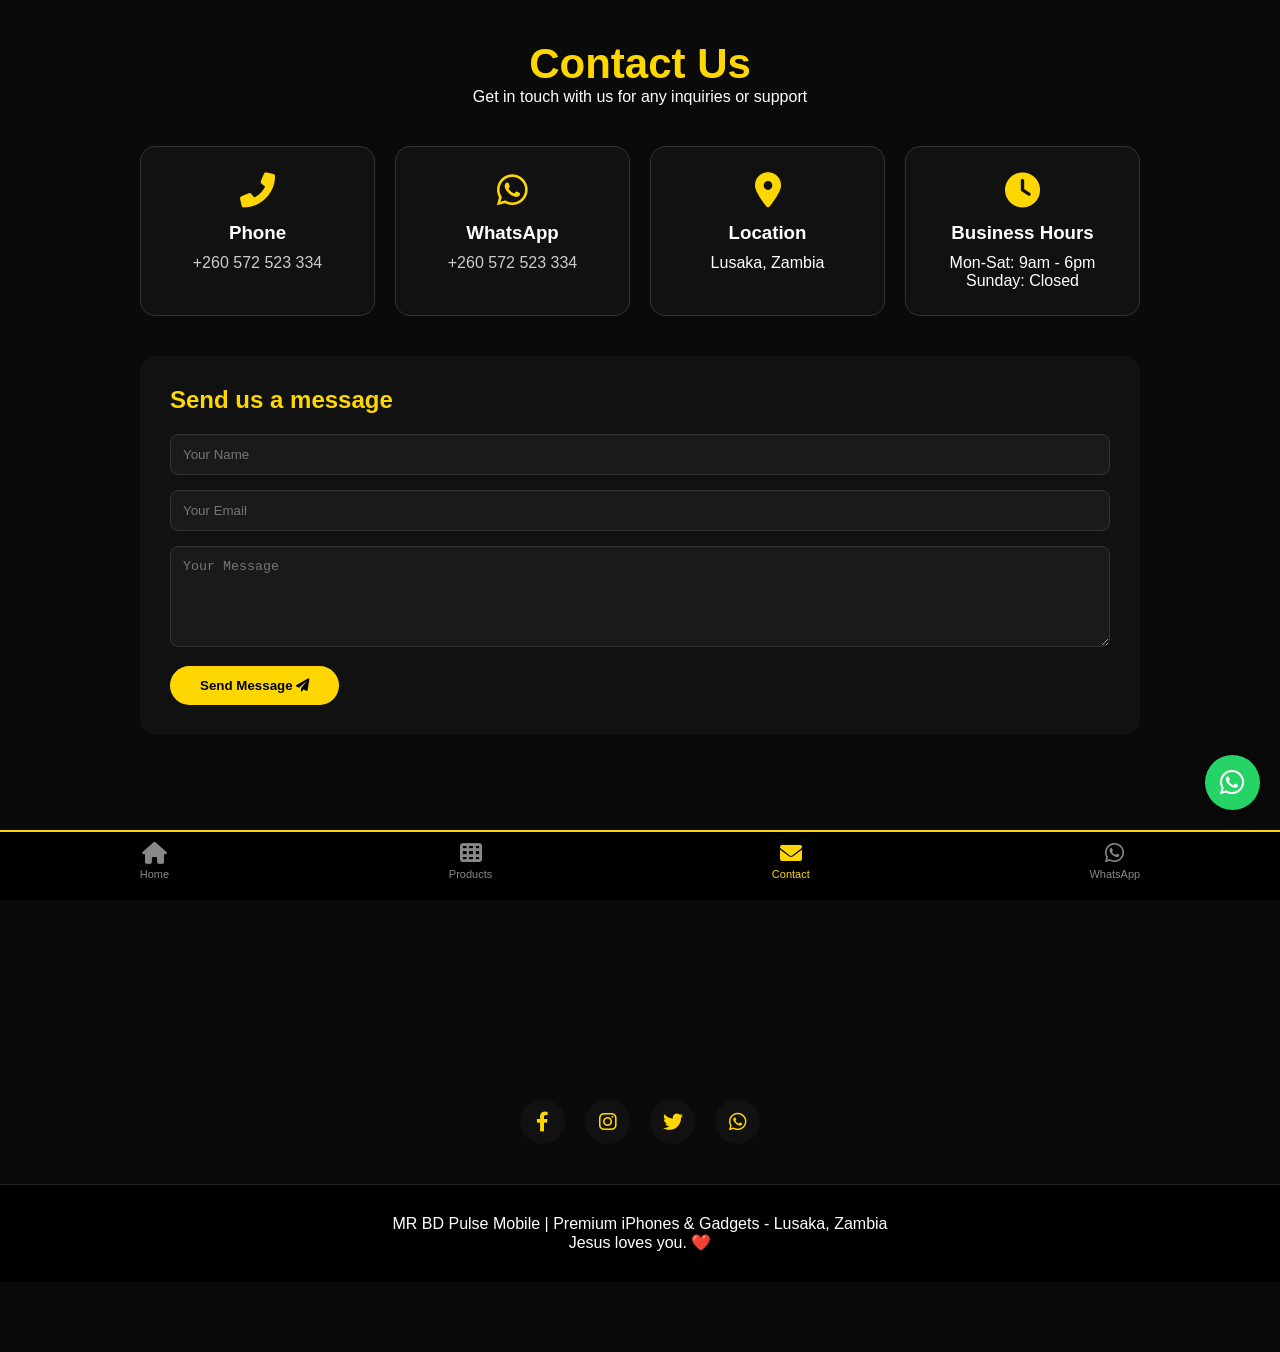
<file: Contact.html>
<!DOCTYPE html>
<html lang="en">
<head>
    <meta charset="UTF-8">
    <meta name="viewport" content="width=device-width, initial-scale=1.0, viewport-fit=cover">
    <title>Contact | MR BD Pulse Mobile</title>
    <link rel="stylesheet" href="style.css">
    <link rel="stylesheet" href="https://cdnjs.cloudflare.com/ajax/libs/font-awesome/6.0.0-beta3/css/all.min.css">
</head>
<body>

    <main class="main-content">
        <div class="contact-header">
            <h1>Contact Us</h1>
            <p>Get in touch with us for any inquiries or support</p>
        </div>

        <div class="contact-container">
            <!-- Contact Info Cards -->
            <div class="contact-info">
                <div class="info-card">
                    <i class="fas fa-phone-alt"></i>
                    <h3>Phone</h3>
                    <p><a href="tel:+260572523334">+260 572 523 334</a></p>
                </div>
                <div class="info-card">
                    <i class="fab fa-whatsapp"></i>
                    <h3>WhatsApp</h3>
                    <p><a href="https://wa.me/260572523334" target="_blank">+260 572 523 334</a></p>
                </div>
                <div class="info-card">
                    <i class="fas fa-map-marker-alt"></i>
                    <h3>Location</h3>
                    <p>Lusaka, Zambia</p>
                </div>
                <div class="info-card">
                    <i class="fas fa-clock"></i>
                    <h3>Business Hours</h3>
                    <p>Mon-Sat: 9am - 6pm<br>Sunday: Closed</p>
                </div>
            </div>

            <!-- Contact Form -->
            <div class="contact-form">
                <h2>Send us a message</h2>
                <form id="contactForm">
                    <input type="text" id="name" placeholder="Your Name" required>
                    <input type="email" id="email" placeholder="Your Email" required>
                    <textarea id="message" rows="5" placeholder="Your Message" required></textarea>
                    <button type="submit">Send Message <i class="fas fa-paper-plane"></i></button>
                </form>
                <div class="form-success" id="formSuccess">Message sent! We'll get back to you soon.</div>
            </div>

            <!-- Map -->
            <div class="contact-map">
                <iframe src="https://www.google.com/maps/embed?pb=!1m18!1m12!1m3!1d123760.569179907!2d28.246150592504215!3d-15.416491199999999!2m3!1f0!2f0!3f0!3m2!1i1024!2i768!4f13.1!3m3!1m2!1s0x1940fdffcfafb0c3%3A0xe8d5dc3bc3d6a946!2sLusaka%2C%20Zambia!5e0!3m2!1sen!2s!4v1719999999999!5m2!1sen!2s" width="100%" height="300" style="border:0;" allowfullscreen="" loading="lazy"></iframe>
            </div>

            <!-- Social Links -->
            <div class="social-links">
                <a href="#" class="social-icon"><i class="fab fa-facebook-f"></i></a>
                <a href="#" class="social-icon"><i class="fab fa-instagram"></i></a>
                <a href="#" class="social-icon"><i class="fab fa-twitter"></i></a>
                <a href="https://wa.me/260572523334" class="social-icon"><i class="fab fa-whatsapp"></i></a>
            </div>
        </div>
    </main>

    <!-- Bottom Navigation Bar -->
    <div class="bottom-nav">
        <a href="index.html" class="nav-item">
            <i class="fas fa-home"></i>
            <span>Home</span>
        </a>
        <a href="products.html" class="nav-item">
            <i class="fas fa-th"></i>
            <span>Products</span>
        </a>
        <a href="contact.html" class="nav-item active">
            <i class="fas fa-envelope"></i>
            <span>Contact</span>
        </a>
        <a href="https://wa.me/260572523334" class="nav-item" target="_blank">
            <i class="fab fa-whatsapp"></i>
            <span>WhatsApp</span>
        </a>
    </div>

    <!-- Floating WhatsApp Button -->
    <a href="https://wa.me/260572523334?text=Hello%20MR%20BD%20Pulse%20Mobile,%20I'm%20interested%20in%20your%20products" class="floating-wa" target="_blank">
        <i class="fab fa-whatsapp"></i>
    </a>

    <!-- Scroll to Top Button -->
    <button class="scroll-top" id="scrollTop">
        <i class="fas fa-arrow-up"></i>
    </button>

    <footer>
        <p>MR BD Pulse Mobile | Premium iPhones & Gadgets - Lusaka, Zambia</p>
        <p>Jesus loves you. ❤️</p>
    </footer>

    <script src="script.js"></script>
</body>
</html>
</file>
<file: style.css>
/* ===== HEADER WITH LOGO & MENU ===== */
.site-header {
    background: #000;
    border-bottom: 2px solid gold;
    position: sticky;
    top: 0;
    z-index: 1001;
}

.header-container {
    max-width: 1200px;
    margin: 0 auto;
    padding: 15px 20px;
    display: flex;
    justify-content: space-between;
    align-items: center;
}

.logo {
    display: flex;
    align-items: center;
    gap: 10px;
}

.logo i {
    font-size: 28px;
    color: gold;
}

.logo span {
    font-size: 22px;
    font-weight: bold;
    color: gold;
    letter-spacing: 1px;
}

/* Desktop Navigation */
.desktop-nav {
    display: flex;
    align-items: center;
    gap: 30px;
}

.desktop-nav a {
    color: white;
    text-decoration: none;
    font-weight: 500;
    transition: color 0.3s;
}

.desktop-nav a:hover {
    color: gold;
}

.nav-wa-btn {
    background: #25D366;
    padding: 8px 18px;
    border-radius: 30px;
    color: white !important;
}

.nav-wa-btn:hover {
    background: #128C7E;
    color: white !important;
}

/* Hamburger Button */
.hamburger {
    display: none;
    background: none;
    border: none;
    color: gold;
    font-size: 28px;
    cursor: pointer;
}

/* Mobile Sidebar Menu */
.mobile-menu {
    position: fixed;
    top: 0;
    left: -280px;
    width: 280px;
    height: 100%;
    background: #0a0a0a;
    border-right: 2px solid gold;
    z-index: 1002;
    transition: left 0.3s ease;
    padding: 20px;
    overflow-y: auto;
}

.mobile-menu.open {
    left: 0;
}

.close-menu {
    background: none;
    border: none;
    color: gold;
    font-size: 24px;
    cursor: pointer;
    float: right;
}

.mobile-logo {
    text-align: center;
    padding: 40px 0 30px;
}

.mobile-logo i {
    font-size: 48px;
    color: gold;
}

.mobile-logo span {
    display: block;
    margin-top: 10px;
    color: gold;
    font-weight: bold;
}

.mobile-nav {
    display: flex;
    flex-direction: column;
    gap: 20px;
    margin-top: 30px;
}

.mobile-nav a {
    color: white;
    text-decoration: none;
    font-size: 18px;
    padding: 12px;
    border-radius: 10px;
    transition: background 0.3s;
    display: flex;
    align-items: center;
    gap: 15px;
}

.mobile-nav a i {
    width: 25px;
    color: gold;
}

.mobile-nav a:hover {
    background: #1a1a1a;
}

/* Menu Overlay */
.menu-overlay {
    position: fixed;
    top: 0;
    left: 0;
    width: 100%;
    height: 100%;
    background: rgba(0,0,0,0.7);
    z-index: 1001;
    display: none;
}

.menu-overlay.active {
    display: block;
}

/* Responsive: Hide desktop nav, show hamburger on mobile */
@media (max-width: 768px) {
    .desktop-nav {
        display: none;
    }
    .hamburger {
        display: block;
    }
}

/* ===== REST OF YOUR EXISTING CSS CONTINUES BELOW ===== */
/* (Keep all your existing CSS from style.css here) */
* {
    margin: 0;
    padding: 0;
    box-sizing: border-box;
}

body {
    font-family: 'Segoe UI', Tahoma, Geneva, Verdana, sans-serif;
    background: #0a0a0a;
    color: #fff;
    padding-bottom: 70px;
}

.main-content {
    max-width: 1200px;
    margin: 0 auto;
    padding: 0 20px;
}

/* ===== SLIDESHOW ===== */
.hero {
    position: relative;
    height: 500px;
    overflow: hidden;
    border-radius: 0 0 20px 20px;
    margin: -20px -20px 0 -20px;
}

.slideshow-container {
    position: relative;
    width: 100%;
    height: 100%;
}

.slide {
    position: absolute;
    width: 100%;
    height: 100%;
    opacity: 0;
    transition: opacity 1s ease-in-out;
}

.slide.active {
    opacity: 1;
}

.slide img {
    width: 100%;
    height: 100%;
    object-fit: cover;
}

.slide-caption {
    position: absolute;
    bottom: 30%;
    left: 10%;
    background: rgba(0,0,0,0.7);
    padding: 20px 30px;
    border-radius: 10px;
    border-left: 4px solid gold;
}

.slide-caption h1 {
    color: gold;
    font-size: 36px;
    margin-bottom: 10px;
}

.slide-prev, .slide-next {
    position: absolute;
    top: 50%;
    transform: translateY(-50%);
    background: rgba(0,0,0,0.5);
    color: white;
    border: none;
    padding: 15px 20px;
    cursor: pointer;
    font-size: 18px;
    z-index: 10;
    transition: 0.3s;
}

.slide-prev:hover, .slide-next:hover {
    background: gold;
    color: black;
}

.slide-prev { left: 20px; }
.slide-next { right: 20px; }

/* ===== WELCOME ===== */
.welcome {
    text-align: center;
    padding: 60px 20px;
}

.welcome h2 {
    color: gold;
    font-size: 42px;
    margin-bottom: 20px;
}

.welcome p {
    font-size: 18px;
    max-width: 800px;
    margin: 0 auto 30px;
    line-height: 1.6;
    color: #ccc;
}

.cta-btn {
    display: inline-block;
    background: linear-gradient(135deg, gold, #ffaa00);
    color: black;
    padding: 14px 35px;
    text-decoration: none;
    font-weight: bold;
    border-radius: 50px;
    transition: transform 0.3s, box-shadow 0.3s;
}

.cta-btn:hover {
    transform: translateY(-3px);
    box-shadow: 0 10px 20px rgba(255,215,0,0.3);
}

/* ===== WHY CHOOSE US ===== */
.why-us {
    padding: 60px 20px;
    text-align: center;
    background: #111;
    border-radius: 20px;
    margin: 40px 0;
}

.why-us h2 {
    color: gold;
    font-size: 32px;
    margin-bottom: 40px;
}

.features-grid {
    display: grid;
    grid-template-columns: repeat(auto-fit, minmax(200px, 1fr));
    gap: 30px;
}

.feature i {
    font-size: 40px;
    color: gold;
    margin-bottom: 15px;
}

.feature h3 {
    margin-bottom: 10px;
}

.feature p {
    color: #aaa;
}

/* ===== PRODUCTS ===== */
.featured, .products-header {
    padding: 40px 20px;
    text-align: center;
}

.featured h2, .products-header h1 {
    color: gold;
    font-size: 32px;
    margin-bottom: 10px;
}

.products-grid {
    display: grid;
    grid-template-columns: repeat(auto-fill, minmax(280px, 1fr));
    gap: 25px;
    margin: 40px 0;
}

.product-card {
    background: #1a1a1a;
    border-radius: 15px;
    overflow: hidden;
    transition: transform 0.3s, box-shadow 0.3s;
}

.product-card:hover {
    transform: translateY(-5px);
    box-shadow: 0 10px 25px rgba(0,0,0,0.3);
}

.product-card img {
    width: 100%;
    height: 220px;
    object-fit: cover;
}

.product-card h3 {
    padding: 15px 15px 5px;
    color: gold;
    font-size: 18px;
}

.product-card .price {
    padding: 0 15px;
    font-size: 20px;
    font-weight: bold;
    color: #fff;
}

.product-card .description {
    padding: 10px 15px;
    color: #aaa;
    font-size: 14px;
}

.buy-btn {
    display: block;
    background: gold;
    color: black;
    text-align: center;
    padding: 12px;
    text-decoration: none;
    font-weight: bold;
    margin: 10px 15px 15px;
    border-radius: 8px;
    transition: 0.3s;
}

.buy-btn:hover {
    background: #ffaa00;
}

/* Products Controls */
.products-controls {
    display: flex;
    justify-content: space-between;
    align-items: center;
    flex-wrap: wrap;
    gap: 20px;
    margin: 30px 0;
}

.search-box {
    flex: 1;
    position: relative;
    max-width: 300px;
}

.search-box i {
    position: absolute;
    left: 15px;
    top: 50%;
    transform: translateY(-50%);
    color: #aaa;
}

.search-box input {
    width: 100%;
    padding: 12px 15px 12px 45px;
    border: 2px solid #333;
    border-radius: 30px;
    background: #1a1a1a;
    color: white;
    font-size: 14px;
}

.filter-buttons {
    display: flex;
    gap: 10px;
    flex-wrap: wrap;
}

.filter-btn {
    padding: 10px 20px;
    border: 2px solid gold;
    background: transparent;
    color: gold;
    border-radius: 30px;
    cursor: pointer;
    transition: 0.3s;
}

.filter-btn.active, .filter-btn:hover {
    background: gold;
    color: black;
}

.loading-spinner {
    text-align: center;
    padding: 40px;
    color: gold;
}

/* ===== TESTIMONIALS ===== */
.testimonials {
    padding: 60px 20px;
    text-align: center;
}

.testimonials h2 {
    color: gold;
    font-size: 32px;
    margin-bottom: 40px;
}

.testimonials-grid {
    display: grid;
    grid-template-columns: repeat(auto-fit, minmax(280px, 1fr));
    gap: 25px;
}

.testimonial {
    background: #111;
    padding: 30px;
    border-radius: 15px;
    border: 1px solid #333;
}

.testimonial i.fa-star {
    color: gold;
    margin-bottom: 15px;
}

.testimonial p {
    margin: 15px 0;
    font-style: italic;
    color: #ccc;
}

.testimonial h4 {
    color: gold;
}

/* ===== CONTACT PAGE ===== */
.contact-header {
    text-align: center;
    padding: 40px 20px;
}

.contact-header h1 {
    color: gold;
    font-size: 42px;
}

.contact-container {
    max-width: 1000px;
    margin: 0 auto;
}

.contact-info {
    display: grid;
    grid-template-columns: repeat(auto-fit, minmax(200px, 1fr));
    gap: 20px;
    margin-bottom: 40px;
}

.info-card {
    background: #111;
    padding: 25px;
    text-align: center;
    border-radius: 15px;
    border: 1px solid #333;
    transition: 0.3s;
}

.info-card:hover {
    border-color: gold;
}

.info-card i {
    font-size: 35px;
    color: gold;
    margin-bottom: 15px;
}

.info-card h3 {
    margin-bottom: 10px;
}

.info-card a {
    color: #ccc;
    text-decoration: none;
}

.contact-form {
    background: #111;
    padding: 30px;
    border-radius: 15px;
    margin-bottom: 30px;
}

.contact-form h2 {
    color: gold;
    margin-bottom: 20px;
}

.contact-form input, .contact-form textarea {
    width: 100%;
    padding: 12px;
    margin-bottom: 15px;
    border: 1px solid #333;
    border-radius: 8px;
    background: #1a1a1a;
    color: white;
}

.contact-form button {
    background: gold;
    color: black;
    padding: 12px 30px;
    border: none;
    border-radius: 30px;
    cursor: pointer;
    font-weight: bold;
    transition: 0.3s;
}

.contact-form button:hover {
    background: #ffaa00;
}

.form-success {
    margin-top: 15px;
    padding: 10px;
    background: #0f3b1a;
    color: #4caf50;
    border-radius: 5px;
    display: none;
}

.social-links {
    display: flex;
    justify-content: center;
    gap: 20px;
    margin: 30px 0;
}

.social-icon {
    width: 45px;
    height: 45px;
    background: #111;
    border-radius: 50%;
    display: flex;
    align-items: center;
    justify-content: center;
    color: gold;
    font-size: 20px;
    transition: 0.3s;
    text-decoration: none;
}

.social-icon:hover {
    background: gold;
    color: black;
    transform: translateY(-3px);
}

/* ===== BOTTOM NAVIGATION BAR ===== */
.bottom-nav {
    position: fixed;
    bottom: 0;
    left: 0;
    right: 0;
    background: #000;
    display: flex;
    justify-content: space-around;
    align-items: center;
    padding: 10px 0 20px;
    border-top: 2px solid gold;
    z-index: 1000;
}

.nav-item {
    display: flex;
    flex-direction: column;
    align-items: center;
    text-decoration: none;
    color: #888;
    transition: 0.3s;
}

.nav-item i {
    font-size: 22px;
    margin-bottom: 4px;
}

.nav-item span {
    font-size: 11px;
}

.nav-item.active, .nav-item:hover {
    color: gold;
}

/* ===== FLOATING WHATSAPP ===== */
.floating-wa {
    position: fixed;
    bottom: 90px;
    right: 20px;
    background: #25D366;
    width: 55px;
    height: 55px;
    border-radius: 50%;
    display: flex;
    align-items: center;
    justify-content: center;
    color: white;
    font-size: 28px;
    text-decoration: none;
    box-shadow: 0 5px 15px rgba(0,0,0,0.3);
    z-index: 1000;
    transition: 0.3s;
}

.floating-wa:hover {
    transform: scale(1.1);
    background: #128C7E;
}

/* ===== SCROLL TOP ===== */
.scroll-top {
    position: fixed;
    bottom: 90px;
    left: 20px;
    background: gold;
    width: 45px;
    height: 45px;
    border-radius: 50%;
    display: none;
    align-items: center;
    justify-content: center;
    color: black;
    font-size: 20px;
    border: none;
    cursor: pointer;
    z-index: 1000;
    transition: 0.3s;
}

.scroll-top.show {
    display: flex;
}

.scroll-top:hover {
    background: #ffaa00;
}

/* ===== FOOTER ===== */
footer {
    text-align: center;
    padding: 30px;
    background: #000;
    border-top: 1px solid #222;
    margin-top: 40px;
}

/* ===== RESPONSIVE ===== */
@media (max-width: 768px) {
    .slide-caption h1 {
        font-size: 24px;
    }
    .welcome h2 {
        font-size: 32px;
    }
    .features-grid {
        grid-template-columns: repeat(2, 1fr);
    }
}

@media (max-width: 480px) {
    .features-grid {
        grid-template-columns: 1fr;
    }
    .products-controls {
        flex-direction: column;
    }
    .search-box {
        max-width: 100%;
    }
}
</file>
